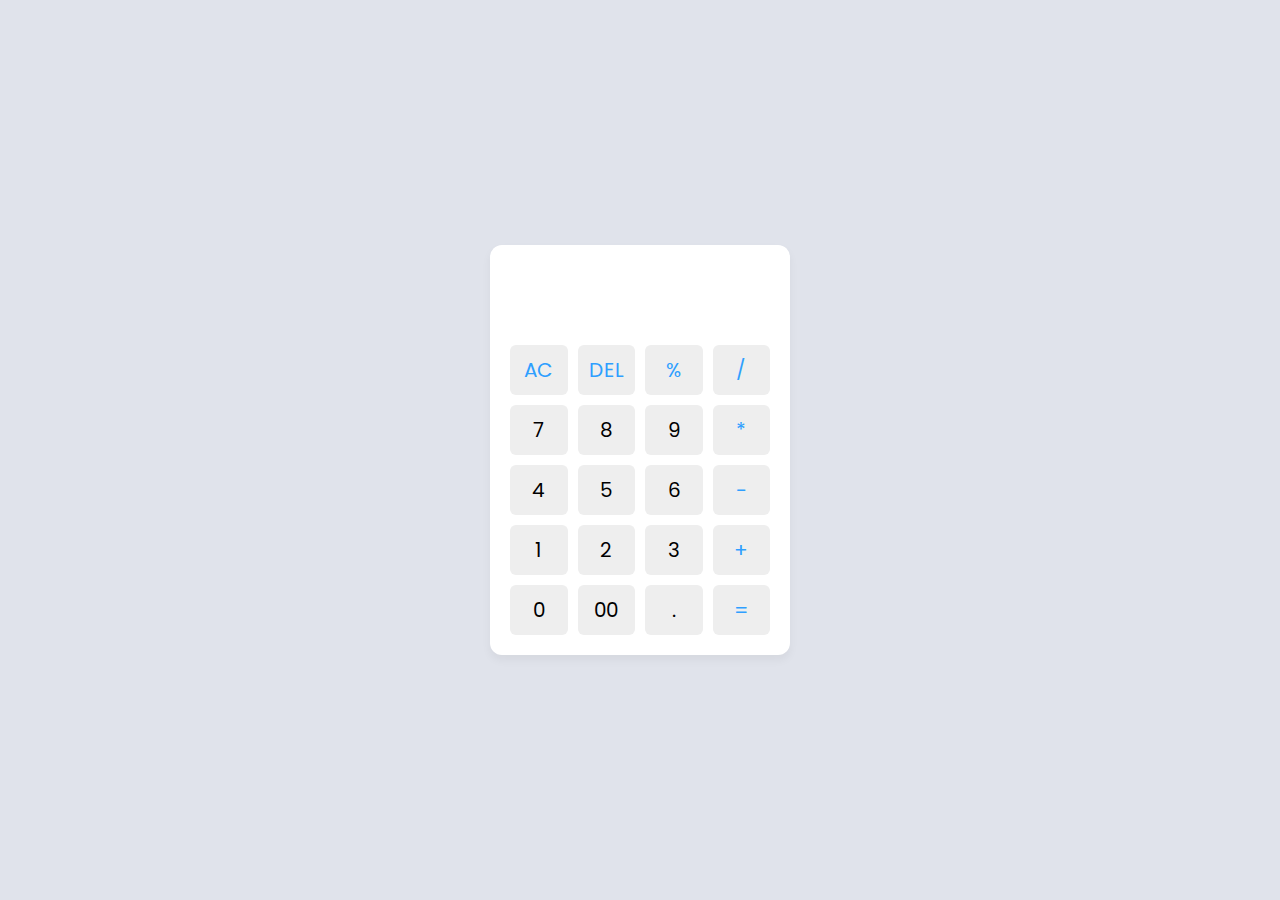
<file: calc/index.html>
<!DOCTYPE html>
<!-- Coding By CodingNepal - codingnepalweb.com -->
<html lang="en">
  <head>
    <meta charset="UTF-8" />
    <meta http-equiv="X-UA-Compatible" content="IE=edge" />
    <meta name="viewport" content="width=device-width, initial-scale=1.0" />
    <title>Calculator in HTML CSS & JavaScript</title>
    <link rel="stylesheet" href="style.css" />
  </head>
  <body>
    <div class="container">
      <input type="text" class="display" />

      <div class="buttons">
        <button class="operator" data-value="AC">AC</button>
        <button class="operator" data-value="DEL">DEL</button>
        <button class="operator" data-value="%">%</button>
        <button class="operator" data-value="/">/</button>

        <button data-value="7">7</button>
        <button data-value="8">8</button>
        <button data-value="9">9</button>
        <button class="operator" data-value="*">*</button>

        <button data-value="4">4</button>
        <button data-value="5">5</button>
        <button data-value="6">6</button>
        <button class="operator" data-value="-">-</button>

        <button data-value="1">1</button>
        <button data-value="2">2</button>
        <button data-value="3">3</button>
        <button class="operator" data-value="+">+</button>

        <button data-value="0">0</button>
        <button data-value="00">00</button>
        <button data-value=".">.</button>
        <button class="operator" data-value="=">=</button>
      </div>
    </div>

    <script src="script.js"></script>
  </body>
</html>
</file>
<file: calc/style.css>
/* Import Google font - Poppins */
@import url("https://fonts.googleapis.com/css2?family=Poppins:wght@300;400;500;600;700&display=swap");
* {
  margin: 0;
  padding: 0;
  box-sizing: border-box;
  font-family: "Poppins", sans-serif;
}
body {
  height: 100vh;
  display: flex;
  align-items: center;
  justify-content: center;
  background: #e0e3eb;
}
.container {
  position: relative;
  max-width: 300px;
  width: 100%;
  border-radius: 12px;
  padding: 10px 20px 20px;
  background: #fff;
  box-shadow: 0 5px 10px rgba(0, 0, 0, 0.05);
}
.display {
  height: 80px;
  width: 100%;
  outline: none;
  border: none;
  text-align: right;
  margin-bottom: 10px;
  font-size: 25px;
  color: #000e1a;
  pointer-events: none;
}
.buttons {
  display: grid;
  grid-gap: 10px;
  grid-template-columns: repeat(4, 1fr);
}
.buttons button {
  padding: 10px;
  border-radius: 6px;
  border: none;
  font-size: 20px;
  cursor: pointer;
  background-color: #eee;
}
.buttons button:active {
  transform: scale(0.99);
}
.operator {
  color: #2f9fff;
}
</file>
